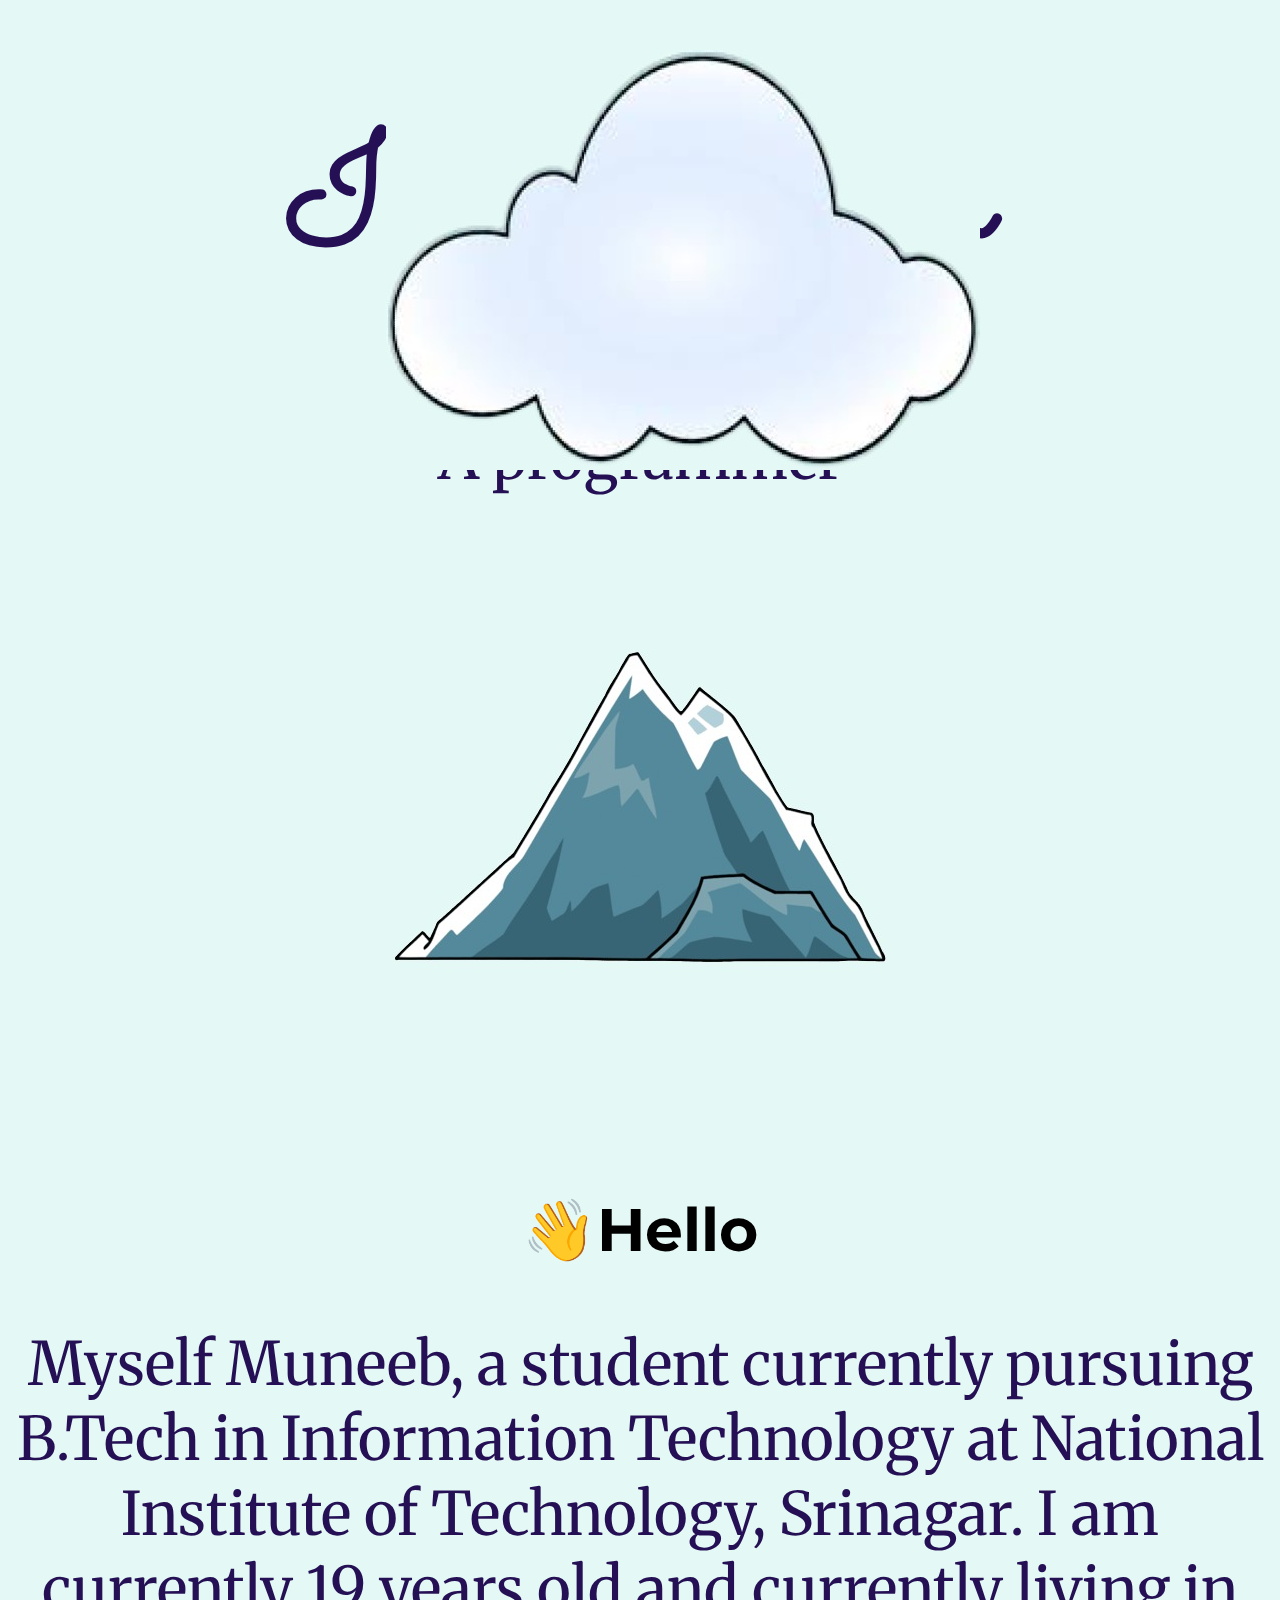
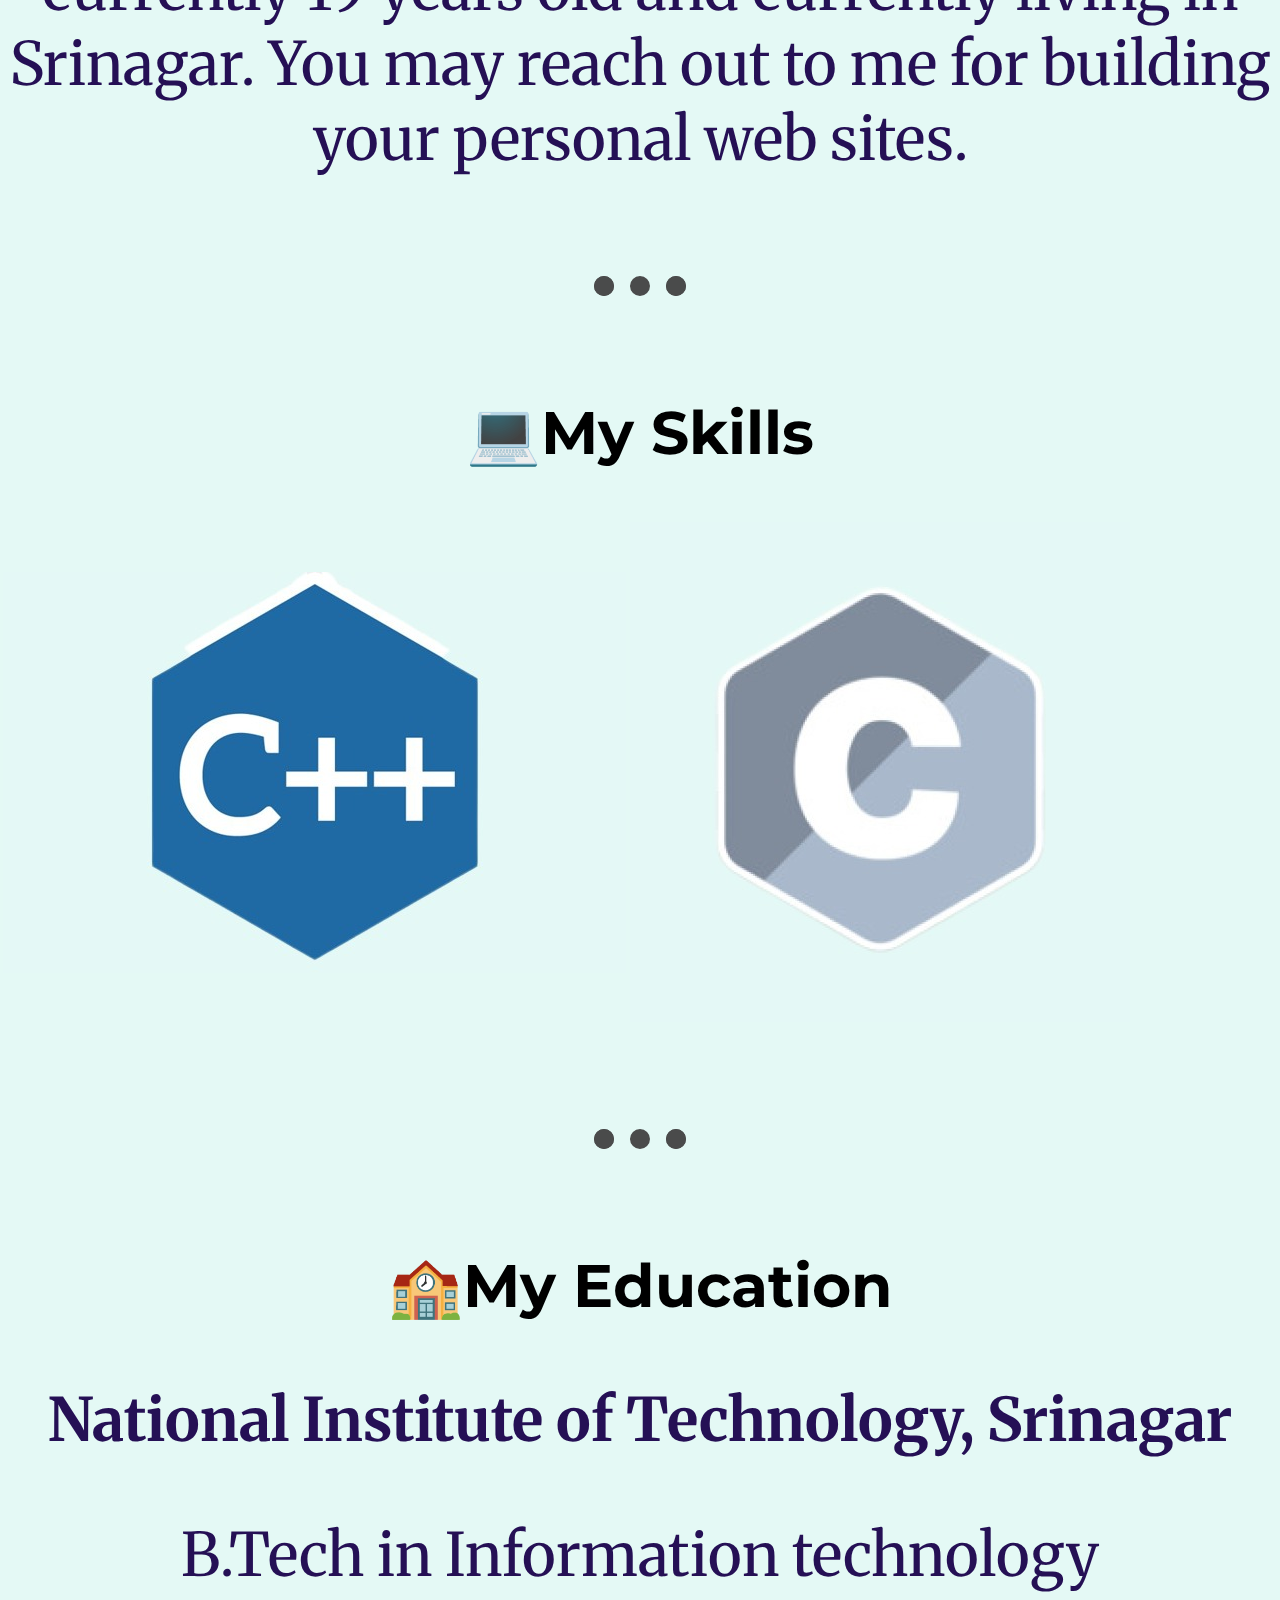
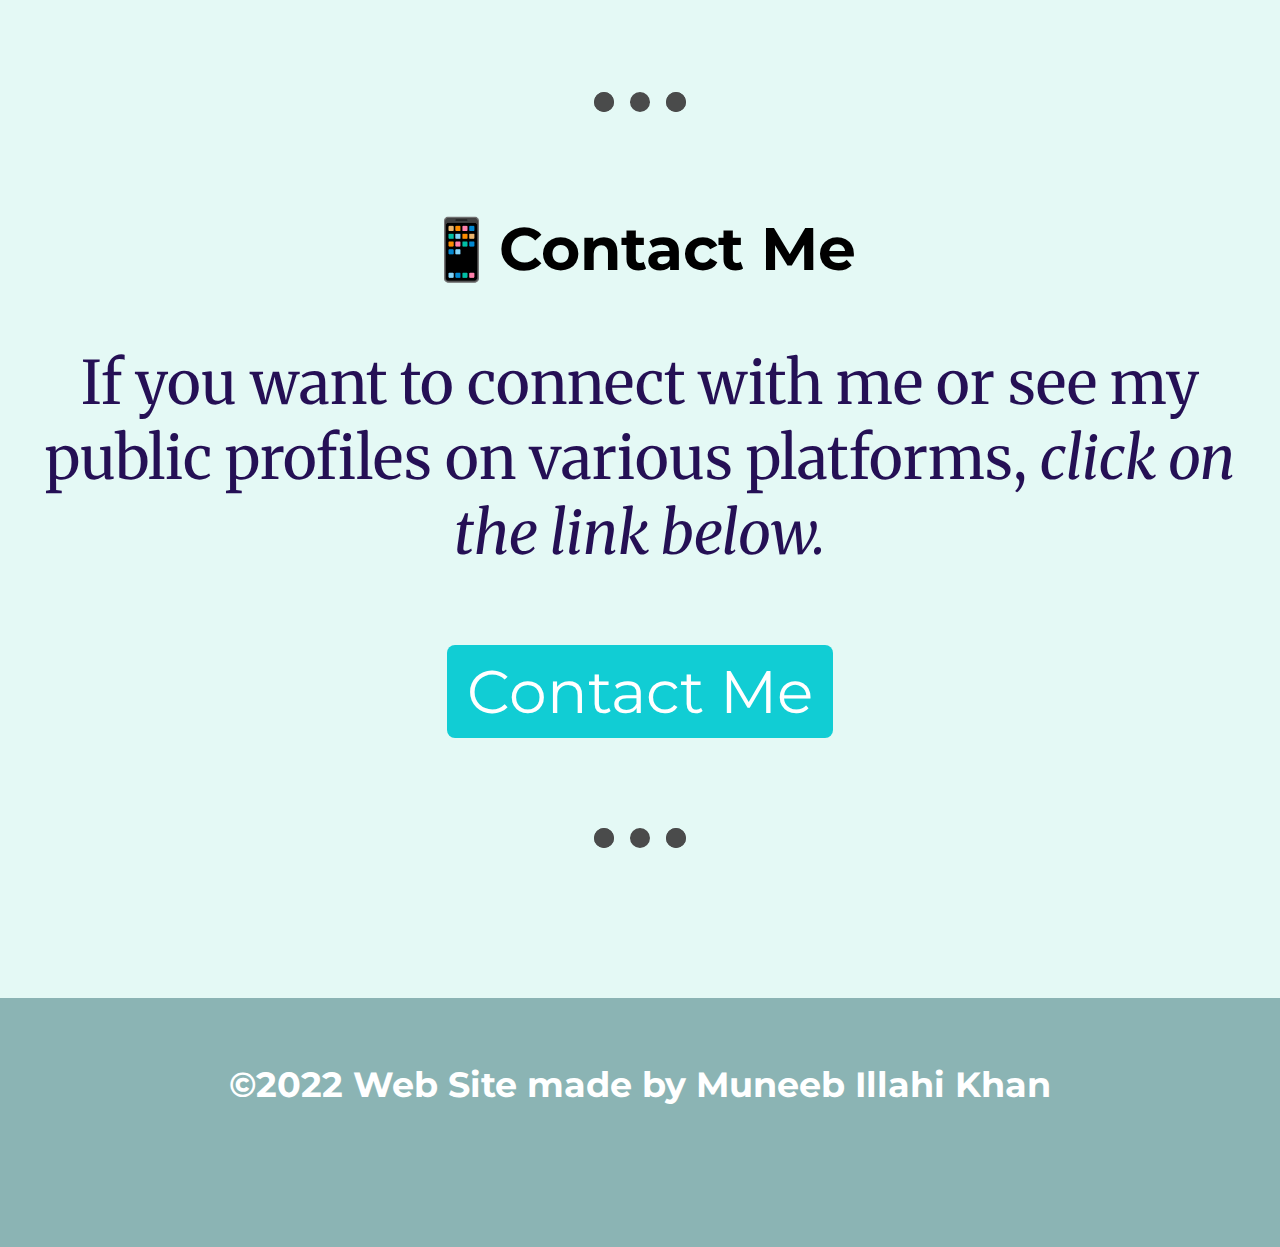
<file: index.html>
<!DOCTYPE html>
<html lang="en">

<head>
    <meta charset="UTF-8">
    <title>Muneeb Illahi</title>
    <link rel="stylesheet" href="CSS\styles.css">
    <link rel="icon" href="favicon.ico">
    <link rel="preconnect" href="https://fonts.googleapis.com">
    <link rel="preconnect" href="https://fonts.gstatic.com" crossorigin>
    <link
        href="https://fonts.googleapis.com/css2?family=Merriweather:wght@300&family=Montserrat:wght@100&family=Sacramento&display=swap"
        rel="stylesheet">
</head>

<body>
    <div class="Top-div">
        <img class="top-cloud"
            src="Images\cloud-removebg-preview.jpg"
            alt="cloud-img">

        <h1>I'm Muneeb</h1>
        <p>A programmer</p>
        <img class="bottom-cloud"
            src="Images\cloud-removebg-preview.jpg" alt="">
        <img src="Images\mount.jpg" alt="mounts-img">
        <div class="Mid-div">
            <br>
            <br>
            <br>
            <br>

            <div class="Profile">
                <h2>👋Hello</h2>
                <p>Myself Muneeb, a student currently pursuing B.Tech in Information Technology at National Institute of
                    Technology, Srinagar. I am currently 19 years old and currently living in Srinagar. You may reach
                    out to
                    me for building your personal web sites.</p>
            </div>
            <hr>
            <div class="skills">
                <h2>💻My Skills</h2>
                <div class="skill-row">
                    <table>
                        <tr>
                            <td>
                                <img src="Images\cpp-img-removebg-preview.jpg"
                                    alt="cpp">
                            </td>
                            <td>
                                <img src="Images\clogo.jpg"
                                    alt="C logo">
                            </td>
                        </tr>
                    </table>
                    <hr>
                </div>
                <div class="education">
                    <h2>🏫My Education</h2>
                    <p><strong>National Institute of Technology, Srinagar</strong></p>
                    <p>B.Tech in Information technology</p>
                    <hr>
                </div>

                <div class="Bottom-div">
                    <div class="contacts">
                        <div class="contlis">
                            <h2>📱Contact Me</h2>
                            <p>If you want to connect with me or see my public profiles on various platforms, <em>click
                                    on the link below.</em></p>
                            <br>
                            <a class="btn" href="contacts.html">Contact Me</a>
                            <br>
                            <hr>
                            <br>
                            <br>

                        </div>
                    </div>
                </div>
            </div>
            <div class="foot">
                <div class="copyright">
                    <h3>©2022 Web Site made by Muneeb Illahi Khan</h3>
                    <br>
                    <br>

                </div>
            </div>

</body>

</html>
</file>
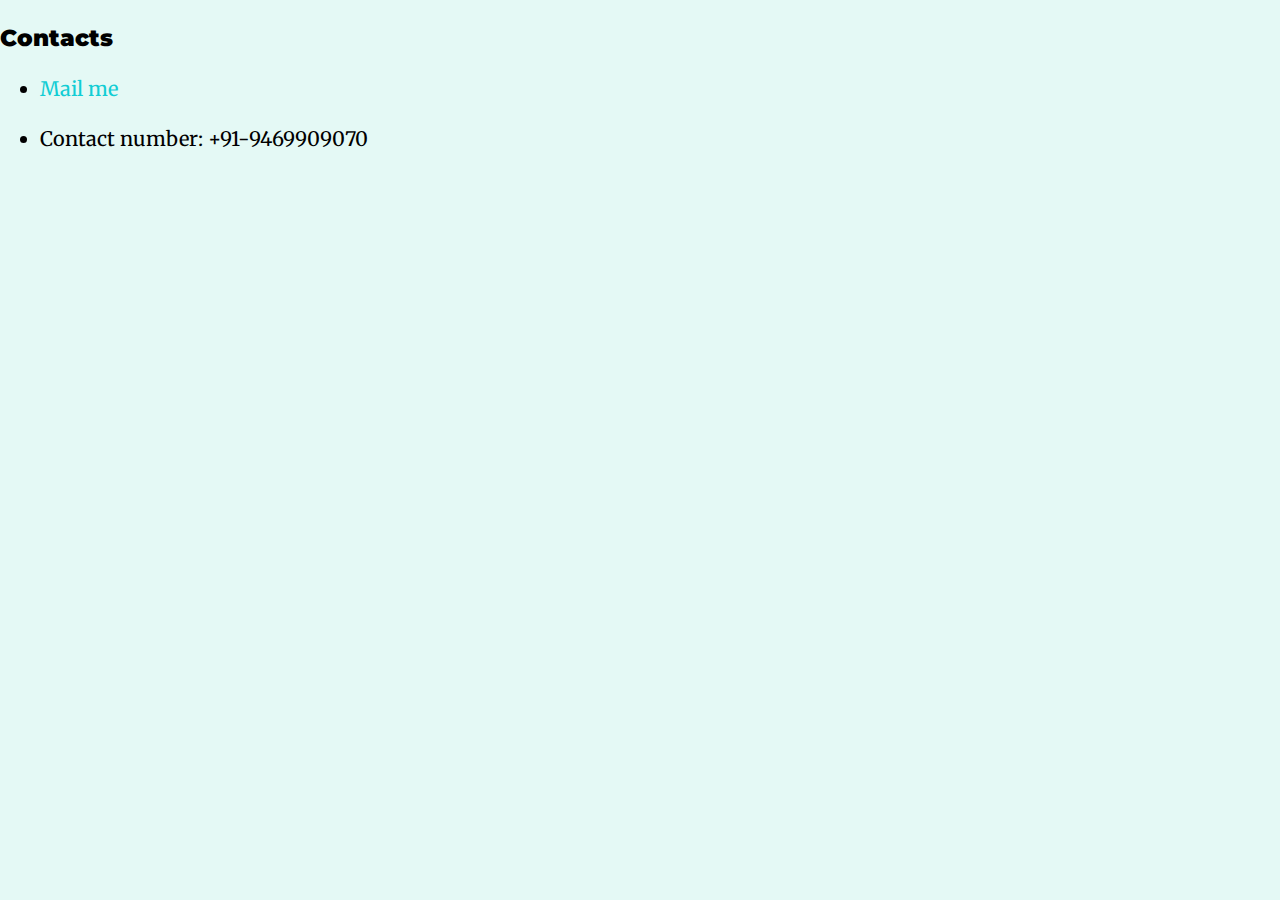
<file: contacts.html>
<!DOCTYPE html>
<html lang="en">
<head>
    <meta charset="UTF-8">
    <meta http-equiv="X-UA-Compatible" content="IE=edge">
    <meta name="viewport" content="width=device-width, initial-scale=1.0">
    <title>Contacts-Muneeb</title>
    <link rel="stylesheet" href="CSS\styles.css">
    <link
    href="https://fonts.googleapis.com/css2?family=Merriweather:wght@300&family=Montserrat:wght@100&family=Sacramento&display=swap"
    rel="stylesheet">
</head>
<body class="Contacts">
    <div class="Contact-list">
        <h3><strong>Contacts</strong></h3>
        <ul>
            <li><a class="mailbtn" href="muneebk015@gmail.com">Mail me</a></li>
            <br>
            <li>Contact number: +91-9469909070</li>
        </ul>
    </div>
   
    
    
</body>
</html>
</file>
